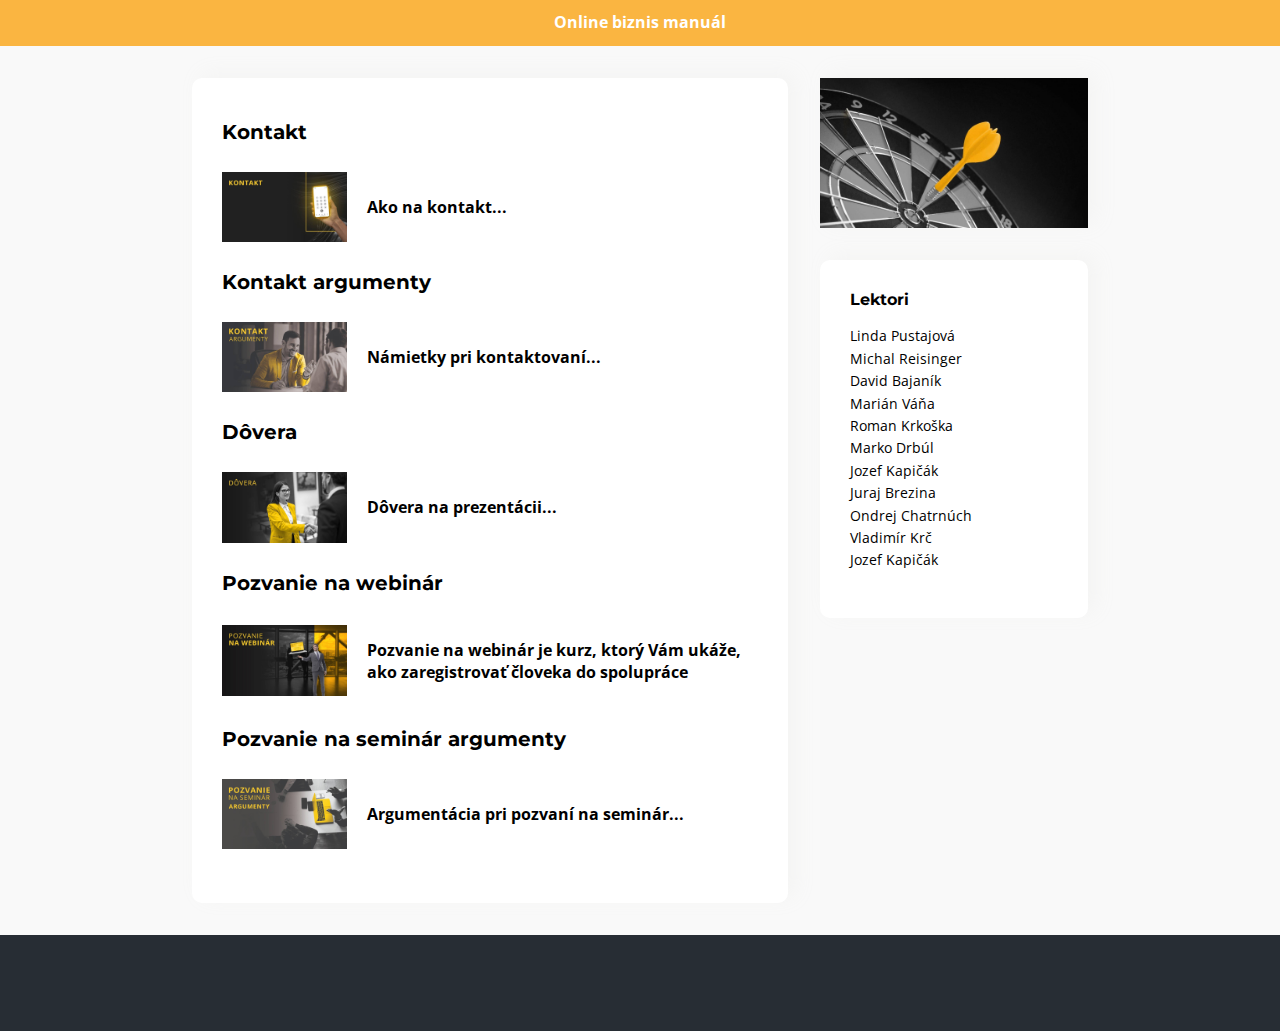
<file: index.html>
<!DOCTYPE html>
<html lang="en">
  <head>
    <meta charset="utf-8" />
    <meta name="viewport" content="width=device-width, initial-scale=1" />
    <title>Online Kurzy</title>
    <link rel="stylesheet" href="main-style.css" />
    <link rel="icon" href="favicon.jpeg">
    <link
      href="https://fonts.googleapis.com/css?family=Open+Sans:400,700,400italic,700italic|Montserrat:400,700,400italic,700italic"
      rel="stylesheet"
      type="text/css"
    />
  </head>
  <body>
    <div id="topline">Online biznis manuál</div>
    <div class="container">
        <div id="video-list" class="panel"></div>
        <aside>
            <img id="darts" src="darts.jpeg" alt="">
            <div id="lectors" class="panel">
                <h3>Lektori</h3>
                <div id="names">
                    Linda Pustajová
                <br>
                Michal Reisinger
                <br>
                David Bajaník
                <br>
                Marián Váňa
                <br>
                Roman Krkoška
                <br>
                Marko Drbúl
                <br>
                Jozef Kapičák
                <br>
                Juraj Brezina
                <br>
                Ondrej Chatrnúch
                <br>
                Vladimír Krč
                <br>
                Jozef Kapičák
                </div>
            </div>
        </aside>
    </div>
    <footer></footer>

    <script>
      fetch("videos.json")
        .then((response) => response.json())
        .then((data) => {
          displayData(data);
        })
        .catch((error) => console.error(error));

      function displayData(data) {
        const videos = [];
        
        for (let x of data) {
          videos.push(x);
        }

        const videoList = document.getElementById("video-list");

        videos.forEach((video) => {
          const sectionTitle = document.createElement("h5");
          sectionTitle.classList.add("title");
          sectionTitle.innerText = video.title;

          const link = document.createElement("div");
          link.classList.add("video-link");

          link.dataset.index = video.index;
          link.dataset.title = video.title;

          const img = document.createElement("img");
          img.classList.add("thumbnail")
          img.src = video.thumbUrl;
          link.appendChild(img);

          const desc = document.createElement("p");
          desc.innerText = video.description;
          link.appendChild(desc);

          videoList.appendChild(sectionTitle);
          videoList.appendChild(link);
        });

        document.querySelectorAll(".video-link").forEach((link) => {
          link.addEventListener("click", function () {
            const index = this.dataset.index;
            const videoUrl = `video.html?index=${index}`;
            window.location.href = videoUrl;
          });
        });
      }
    </script>
  </body>
</html>
</file>
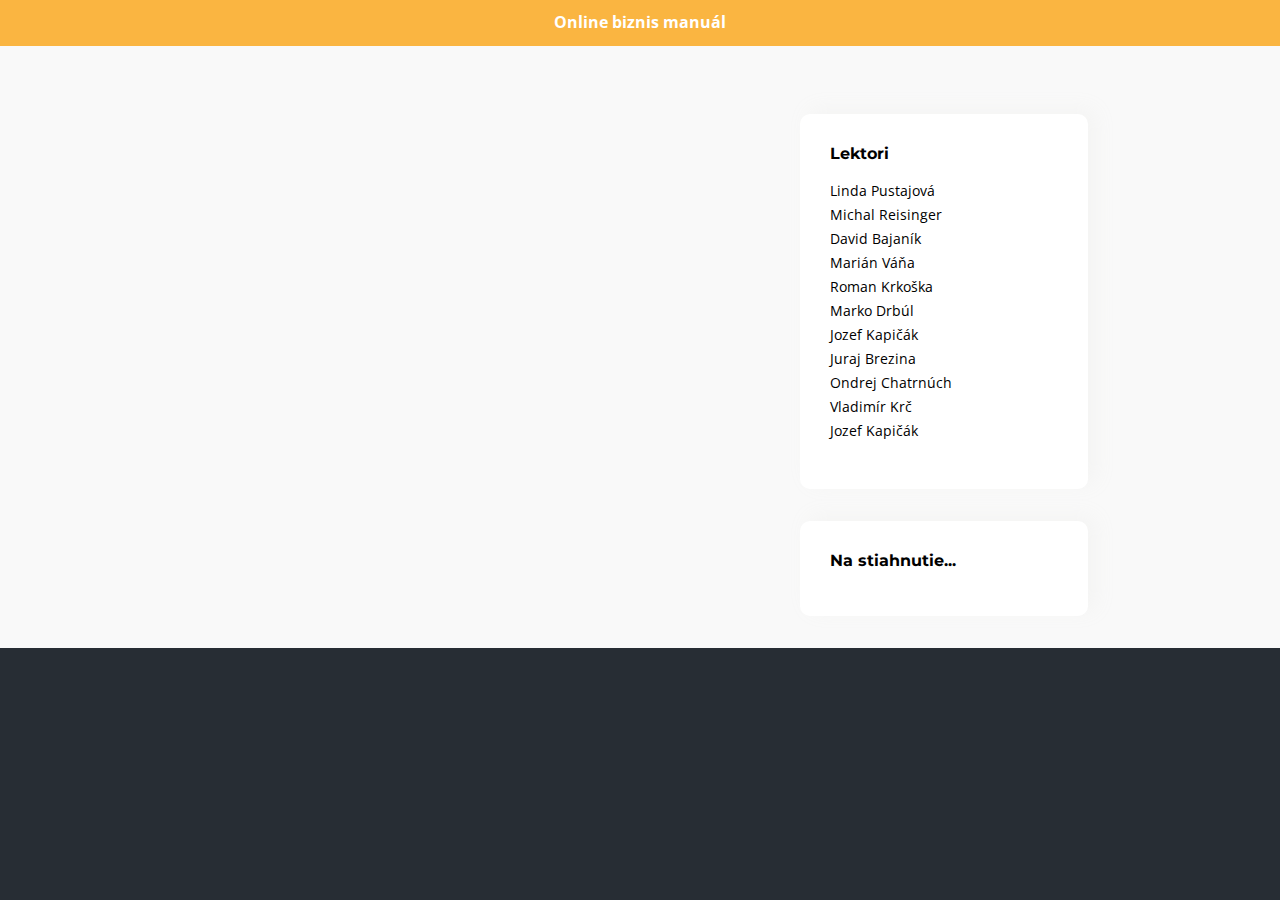
<file: video.html>
<!DOCTYPE html>
<html lang="en">
  <head>
    <meta charset="utf-8" />
    <meta name="viewport" content="width=device-width, initial-scale=1" />
    <title>Online Kurzy</title>
    <link rel="icon" href="favicon.jpeg">
    <link rel="stylesheet" href="video-style.css" />
    <link
      href="https://fonts.googleapis.com/css?family=Open+Sans:400,700,400italic,700italic|Montserrat:400,700,400italic,700italic"
      rel="stylesheet"
      type="text/css"
    />
    <script src="https://fast.wistia.com/assets/external/E-v1.js" async></script>
  </head>
  <body>
    <div id="topline">Online biznis manuál</div>
    <div class="main-container">
      <h1 id="video-title"></h1>
      <p id="description"></p>
      <div class="container">
        <div id="wistia-video"></div>
        <aside>
          <div id="lectors" class="panel">
            <h5>Lektori</h5>
            <div id="names">
              Linda Pustajová
              <br />
              Michal Reisinger
              <br />
              David Bajaník
              <br />
              Marián Váňa
              <br />
              Roman Krkoška
              <br />
              Marko Drbúl
              <br />
              Jozef Kapičák
              <br />
              Juraj Brezina
              <br />
              Ondrej Chatrnúch
              <br />
              Vladimír Krč
              <br />
              Jozef Kapičák
            </div>
          </div>
          <div id="download" class="panel">
            <h5>Na stiahnutie...</h5>
            <a id="download-url">
              <div id="download-title"></div>
            </a>
          </div>
        </aside>
      </div>
    </div>
    <footer></footer>

    <script>
      fetch("videos.json")
        .then((response) => response.json())
        .then((data) => {
          displayData(data);
        })
        .catch((error) => console.error(error));

      function displayData(data) {
        const videos = [];

        for (let x of data) {
          videos.push(x);
        }

        const urlParams = new URLSearchParams(window.location.search);
        const index = urlParams.get("index") - 1;

        document.title = videos[index].title

        downloadEl = document.getElementById('download')

        document.getElementById("video-title").innerText = videos[index].title
        document.getElementById("description").innerText = videos[index].description

        if (videos[index].download.downloadUrl) {
        document.getElementById("download-url").setAttribute("href", videos[index].download.downloadUrl)
        document.getElementById("download-title").innerText = videos[index].download.fileTitle
        } else {
          downloadEl.remove()
        }

        window._wq = window._wq || [];
        _wq.push({
          id: videos[index].id,
          options: {
            autoPlay: false,
            playerColor: "fab541",
          },
          onReady: function (video) {},
        });

        const wistiaVideo = document.getElementById("wistia-video");
        wistiaVideo.innerHTML = `<div class="wistia_responsive_padding" style="padding:56.25% 0 0 0;position:relative;"><div class="wistia_responsive_wrapper" style="height:100%;left:0;position:absolute;top:0;width:100%;"><div class="wistia_embed wistia_async_${videos[index].id} videoFoam=true" style="height:100%;position:relative;width:100%"><div class="wistia_swatch" style="height:100%;left:0;opacity:0;overflow:hidden;position:absolute;top:0;transition:opacity 200ms;width:100%;"><img src="https://fast.wistia.com/embed/medias/${videos[index].id}/swatch" style="filter:blur(5px);height:100%;object-fit:contain;width:100%;" alt="" aria-hidden="true" onload="this.parentNode.style.opacity=1;" /></div></div></div></div>`;
      }
    </script>
  </body>
</html>
</file>
<file: main-style.css>
body {
    background-color: #272d34;
    margin: 0;
    height: 100%;
}

#topline {
    text-align: center;
    background-color: #fab541;
    font-family: "Open Sans";
    line-height: 1.6;
    color: #fff;
    font-size: 1rem;
    padding: 10px;
    font-weight: bold;
}

.container {
    background-color: #f9f9f9;
    display: flex;
    padding: 0 15%;
    gap: 2rem;
}

.thumbnail {
    margin-right: 1.25rem;
    max-width: 100%;
    width: 125px;
}

#darts {
    width: 100%;
    box-shadow: 8px -5px 20px rgba(207, 205, 197, 0.1);
}

#lectors {
    margin-bottom: 2rem;
}

h3 {
    font-weight: 700;
    font-family: Montserrat;
    margin: 0;
    font-size: 1rem;
}

#names {
    display: block;
    font-family: "Open Sans";
    font-size: 0.875rem;
    margin: 1rem;
    margin-left: 0;
    line-height: 1.4rem;
}

h5 {
    margin-top: 0.5rem;
    margin-bottom: 1.5rem;
    font-weight: 700;
    font-family: Montserrat;
    font-size: 20px;
    line-height: 1.6;
    word-break: break-word;
    color: inherit;
    box-sizing: inherit;
    letter-spacing: normal;
}

p {
    font-family: "Open Sans";
    font-weight: 700;
}

#video-list {
    margin: 2rem 0;
    width: 66.66%;
}

aside {
    display: flex;
    flex-direction: column;
    gap: 2rem;
    width: 33.33%;
    margin: 2rem 0;
}

.video-link {
    margin-bottom: 1.5rem;
    box-sizing: inherit;
    display: flex;
    cursor: pointer;
    align-items: center;
}

.video-link:hover {
    color: #ad821d;
    filter: brightness(115%);
    text-decoration: none;
    outline-width: 0;
}

footer {
    background-color: #272d34;
    width: 100%;
    height: 6rem;
}

.panel {
    vertical-align: middle;
    background-color: white;
    padding: 30px;
    border-radius: 10px;
    box-shadow: 8px -5px 20px rgba(207, 205, 197, 0.1);
}

@media (max-width: 991px) {
    .container {
        display: block;
        padding: 2rem;
    }
    #video-list {
        max-width: 100%;
        margin-bottom: 2rem;
        margin-top: 0;
        width: 100%;
    }
    #darts {
        display: none;
    }
    aside {
        flex-direction: row-reverse;
        width: 100%;
        margin: 0;
    }
    .panel {
        width: 100%;
        box-sizing: border-box;
    }
}

@media (max-width: 768px) {
    .video-link {
        display: block;
    }
}
</file>
<file: video-style.css>
body {
    background-color: #272d34;
    margin: 0;
    height: 100%;
}

#topline {
    text-align: center;
    background-color: #fab541;
    font-family: "Open Sans";
    line-height: 1.6;
    color: #fff;
    font-size: 1rem;
    padding: 10px;
    font-weight: bold;
}

.main-container {
    background-color: #f9f9f9;
    display: flex;
    flex-direction: column;
    padding: 0 15%;
    padding-bottom: 2rem;
}

.container {
    display: flex;
    gap: 2rem;
}

h1 {
    margin-top: 2rem;
    margin-bottom: 0;
    font-family: Montserrat;
}

#wistia-video {
    width: 66.66%;
    height: 100%;
}

h5 {
    font-weight: 700;
    font-family: Montserrat;
    margin: 0;
    font-size: 1rem;
}

.panel {
    vertical-align: middle;
    background-color: white;
    padding: 30px;
    border-radius: 10px;
    box-shadow: 8px -5px 20px rgba(207, 205, 197, 0.1);
}

#names {
    display: block;
    font-family: "Open Sans";
    font-size: 0.875rem;
    margin: 1rem;
    margin-left: 0;
    line-height: 1.5rem;
}

aside {
    width: 33.33%;
    display: flex;
    flex-direction: column;
    gap: 2rem;
}

a {
    text-decoration: none;
    color: #fab514;
}

a:hover {
    filter: brightness(115%);
}

#download-title {
    font-family: Montserrat;
    font-weight: 400;
    margin: 1rem 0;
}

footer {
    background-color: #272d34;
    width: 100%;
    height: 6rem;
}

#description {
    font-family: "Open Sans";
    font-size: 0.875rem;
    margin-top: 0.25rem;
    margin-bottom: 2rem;
}

@media (max-width: 991px) {
    .main-container {
        padding: 0 2rem;
        padding-bottom: 2rem;
    }
    .container {
        display: block;
        width: 100%;
    }
    #wistia-video {
        width: 100%;
        margin-bottom: 2rem;
    }
    aside {
        width: 100%;
    }
}
</file>
